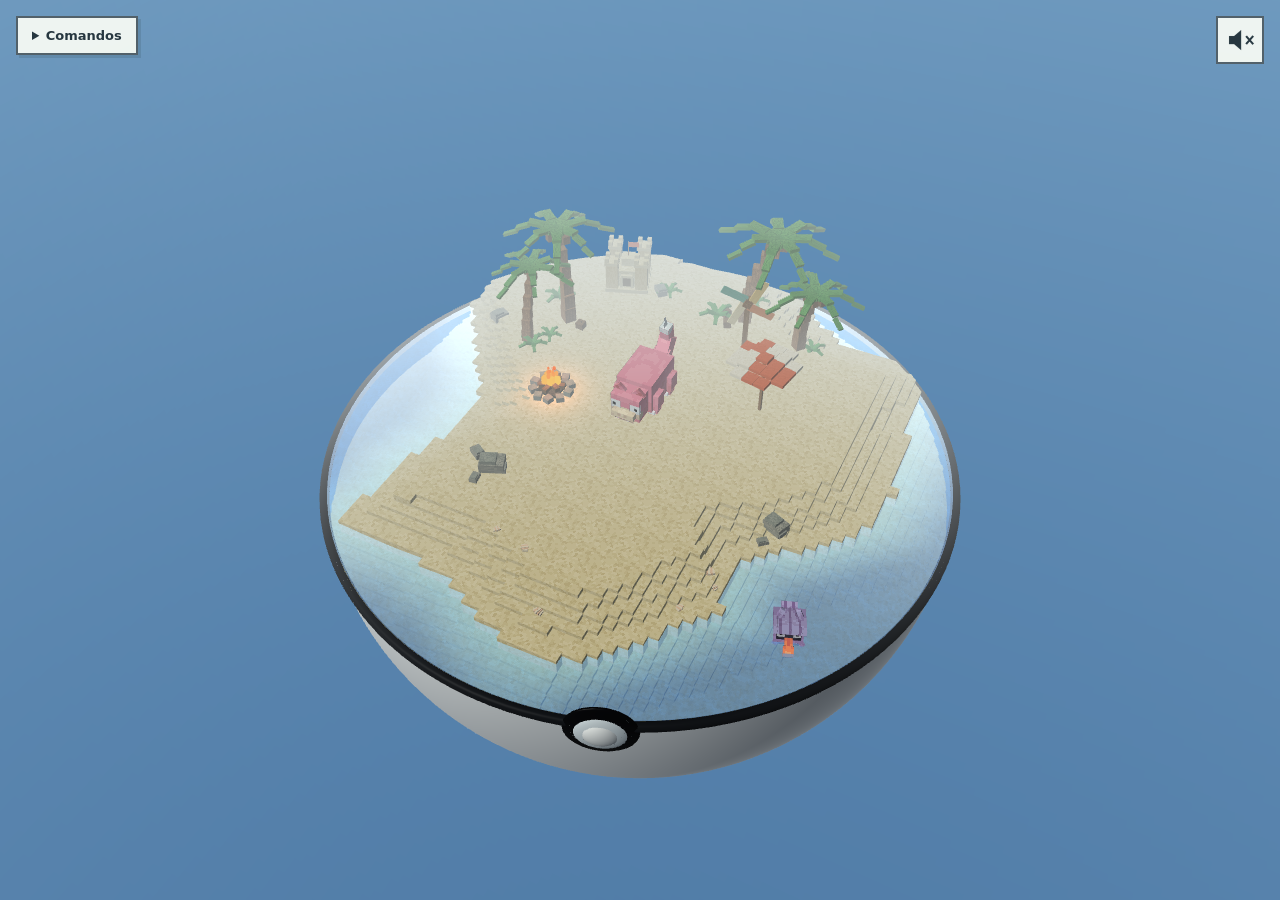
<file: index.html>
<!doctype html>
<html lang="pt-BR">
  <head>
    <meta charset="UTF-8">
    <meta name="viewport" content="width=device-width, initial-scale=1">
    <title>Paraíso Pokémon</title>
    <link rel="icon" href="data:,">
    <link rel="preload" as="image" href="./assets/pokemon/textures/slowpoke.png">
    <link rel="preload" as="image" href="./assets/pokemon/textures/shellder.png">
    <link rel="preload" as="image" href="./assets/pokemon/textures/slowbro.png">
    <link rel="stylesheet" href="./styles.css?v=som-icone">
  </head>
  <body>
    <main>
      <canvas id="cena" tabindex="0" aria-label="Ilha em blocos sobre uma base hemisférica de pokébola"></canvas>
      <button id="som" type="button" aria-label="Ligar música" aria-pressed="false"><img src="./assets/icons/som-desligado.png" alt="" width="32" height="32"></button>
      <audio id="musica-fundo" src="./assets/audio/musica-fundo.m4a" loop muted preload="none"></audio>
      <p id="aviso-som" role="status"></p>
      <details class="comandos">
        <summary>Comandos</summary>
        <div class="modo-poses">
          <label for="modo-poses">Troca de poses</label>
          <select id="modo-poses">
            <option value="andar">Caminhar até a pose</option>
            <option value="instantaneo">Teletransportar para a pose</option>
          </select>
        </div>
        <dl>
          <div><dt><kbd>1</kbd></dt><dd>Câmera automática</dd></div>
          <div><dt><kbd>2</kbd></dt><dd>Câmera manual</dd></div>
          <div><dt><kbd>3</kbd></dt><dd>Alternar dia/noite</dd></div>
          <div><dt><kbd>4</kbd></dt><dd>Fechar/abrir Great Ball</dd></div>
          <div><dt><kbd>L</kbd></dt><dd>Ligar/desligar iluminação</dd></div>
          <div><dt><kbd>N</kbd></dt><dd>Mostrar/esconder neblina</dd></div>
          <div><dt><kbd>P</kbd></dt><dd>Próxima pose</dd></div>
          <div><dt><kbd>M</kbd></dt><dd>Pausar/retomar os passeios</dd></div>
          <div><dt><kbd>R</kbd></dt><dd>Reiniciar os pokemons</dd></div>
          <div><dt>Arrastar</dt><dd>Girar a câmera manual</dd></div>
          <div><dt>Scroll</dt><dd>Zoom nas duas câmeras</dd></div>
        </dl>
      </details>
      <p id="erro" role="alert" hidden></p>
    </main>
    <script type="module" src="./src/main.js?v=great-ball-arcos-2"></script>
  </body>
</html>
</file>
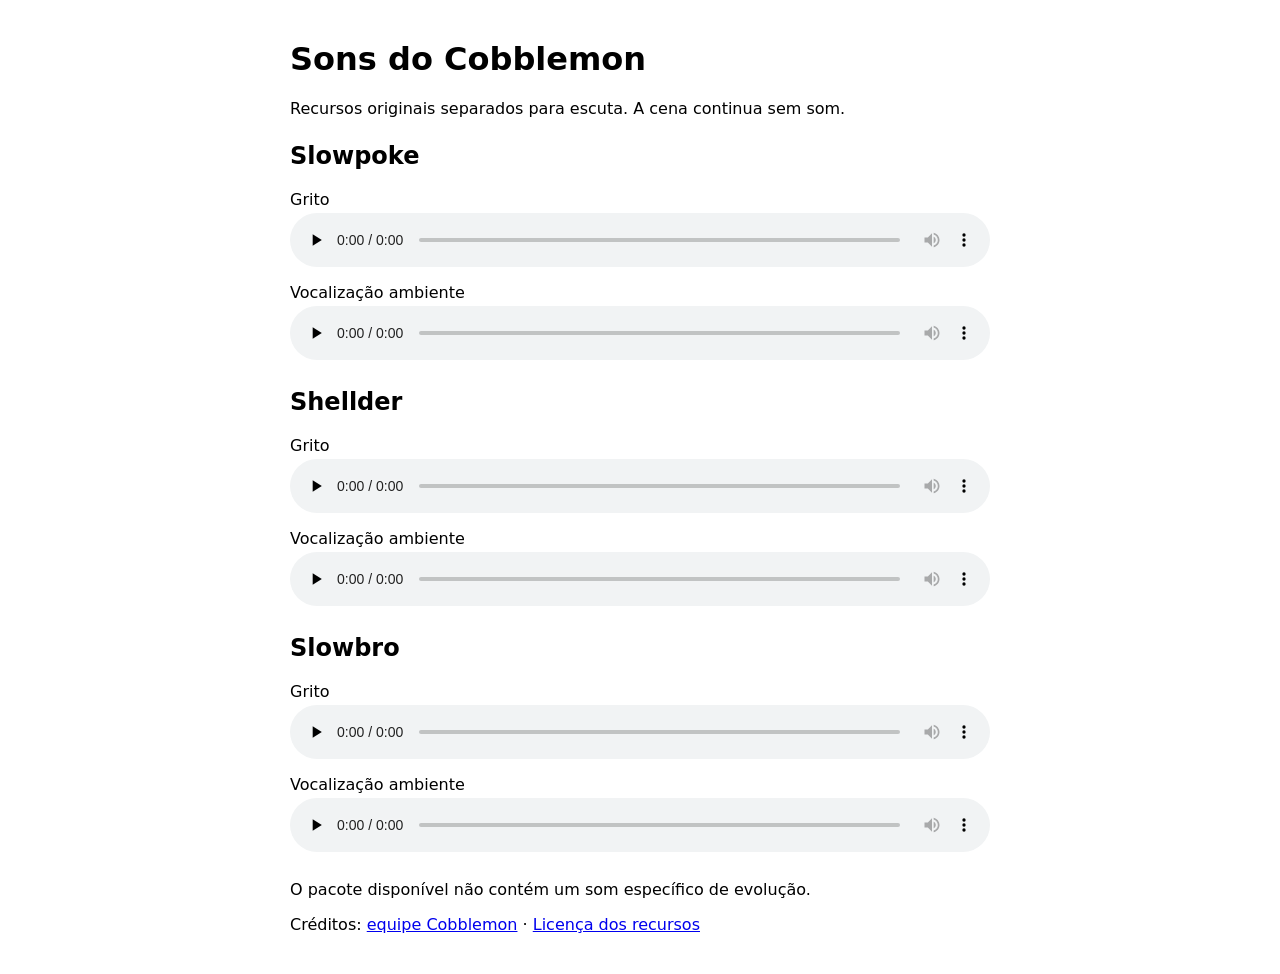
<file: assets/sons-para-ouvir/ouvir.html>
<!doctype html>
<html lang="pt-BR">
<head>
  <meta charset="utf-8">
  <meta name="viewport" content="width=device-width, initial-scale=1">
  <title>Sons do Cobblemon</title>
  <style>
    body { font: 16px system-ui, sans-serif; max-width: 700px; margin: 40px auto; padding: 0 20px; }
    section { margin: 24px 0; }
    label { display: block; margin: 12px 0 4px; }
    audio { width: 100%; }
  </style>
</head>
<body>
  <h1>Sons do Cobblemon</h1>
  <p>Recursos originais separados para escuta. A cena continua sem som.</p>
  <section>
    <h2>Slowpoke</h2>
    <label for="slowpoke-cry">Grito</label><audio id="slowpoke-cry" controls preload="none" src="./slowpoke_cry.ogg"></audio>
    <label for="slowpoke-ambient">Vocalização ambiente</label><audio id="slowpoke-ambient" controls preload="none" src="./slowpoke_ambient.ogg"></audio>
  </section>
  <section>
    <h2>Shellder</h2>
    <label for="shellder-cry">Grito</label><audio id="shellder-cry" controls preload="none" src="./shellder_cry.ogg"></audio>
    <label for="shellder-ambient">Vocalização ambiente</label><audio id="shellder-ambient" controls preload="none" src="./shellder_ambient.ogg"></audio>
  </section>
  <section>
    <h2>Slowbro</h2>
    <label for="slowbro-cry">Grito</label><audio id="slowbro-cry" controls preload="none" src="./slowbro_cry.ogg"></audio>
    <label for="slowbro-ambient">Vocalização ambiente</label><audio id="slowbro-ambient" controls preload="none" src="./slowbro_ambient.ogg"></audio>
  </section>
  <p>O pacote disponível não contém um som específico de evolução.</p>
  <p>Créditos: <a href="https://gitlab.com/cable-mc/cobblemon">equipe Cobblemon</a> ·
    <a href="https://gitlab.com/cable-mc/cobblemon-assets/-/blob/master/LICENSE">Licença dos recursos</a></p>
</body>
</html>
</file>
<file: styles.css>
:root {
  color-scheme: light;
  font-family: system-ui, sans-serif;
  color: #273740;
  background: #e4edf1;
}

* { box-sizing: border-box; }

body {
  margin: 0;
  height: 100dvh;
  display: grid;
  grid-template-rows: minmax(0, 1fr);
}

main { min-height: 0; position: relative; }
canvas { display: block; width: 100%; height: 100%; touch-action: none; cursor: grab; }
canvas:active { cursor: grabbing; }
#erro { position: absolute; inset: 20px; color: #922d2d; }
#som {
  position: absolute;
  top: 16px;
  right: 16px;
  width: 48px;
  height: 48px;
  padding: 6px;
  display: grid;
  place-items: center;
  border: 2px solid #52616a;
  background: #f8fbf5ed;
  color: #273740;
  font: 650 13px system-ui, sans-serif;
  cursor: pointer;
}
#som img { display: block; width: 32px; height: 32px; }
#som[aria-pressed="true"] { background: #dce9f4; border-color: #526b85; }
#som:focus-visible { outline: 3px solid #86baff; outline-offset: 3px; }
.comandos[open] { z-index: 1; }

.comandos {
  position: absolute;
  top: 16px;
  left: 16px;
  max-width: calc(100% - 32px);
  background: #f8fbf5ed;
  border: 2px solid #52616a;
  box-shadow: 3px 3px 0 #27374025;
  font-size: 13px;
}

.comandos summary { padding: 10px 14px; cursor: pointer; font-weight: 650; }
.comandos summary:focus-visible { outline: 2px solid #30628b; outline-offset: 3px; }
.comandos[open] summary { border-bottom: 1px solid #52616a40; }
.modo-poses { display: grid; gap: 6px; padding: 12px 14px 0; }
.modo-poses label { font-weight: 600; }
.modo-poses select { width: 100%; padding: 6px; font: inherit; color: inherit; background: #fff; border: 1px solid #83919a; }
.comandos dl { margin: 0; padding: 12px 14px; }
.comandos dl > div { display: grid; grid-template-columns: 64px 1fr; gap: 12px; align-items: center; }
.comandos dl > div + div { margin-top: 10px; }
.comandos dt { font-weight: 600; }
.comandos dd { margin: 0; }
.comandos kbd { display: inline-block; min-width: 24px; padding: 2px 6px; text-align: center; font: inherit; border: 1px solid #83919a; background: #fff; }

#som:disabled { cursor: wait; opacity: 0.7; }
#aviso-som { position: absolute; top: 58px; right: 16px; max-width: 280px; margin: 0; padding: 8px; color: #273740; background: #f8fbf5ed; font-size: 13px; }
#aviso-som:empty { display: none; }
</file>
